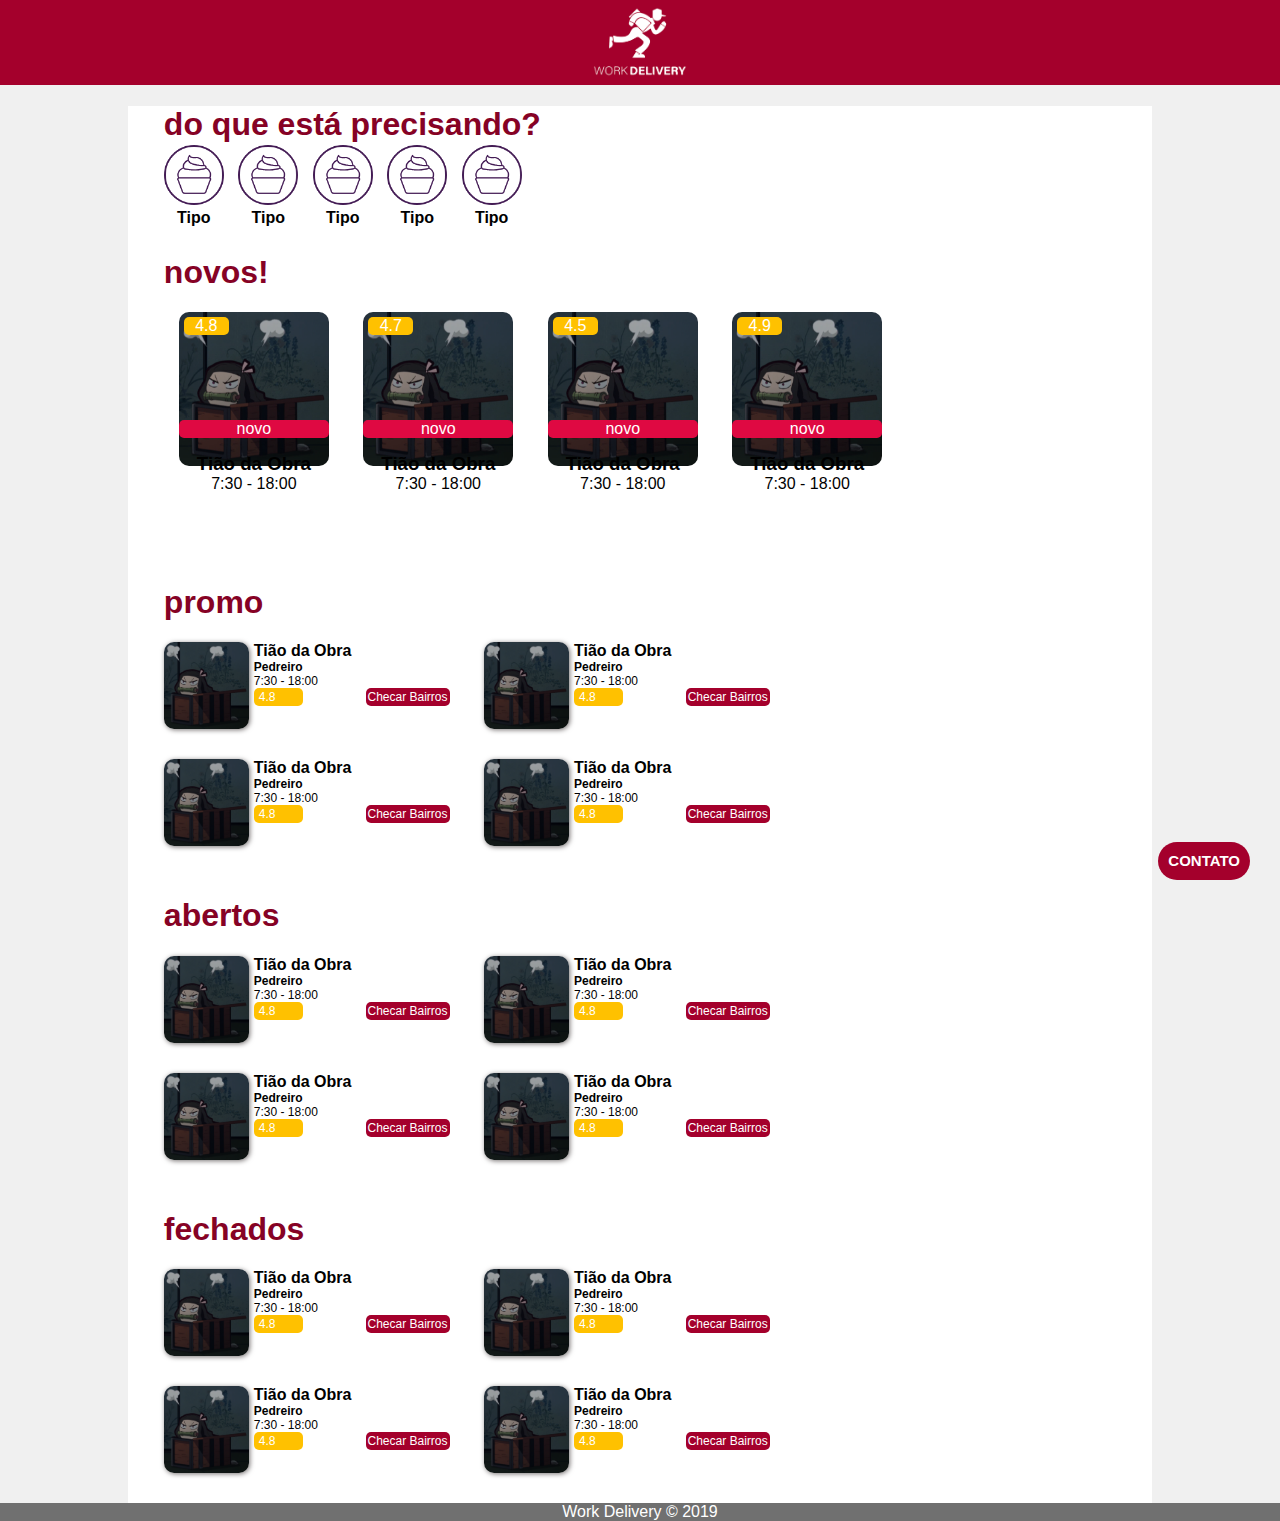
<file: index.html>
<!DOCTYPE html>
<html lang="en">

<head>
    <meta charset="UTF-8">
    <meta name="viewport" content="width=device-width, initial-scale=1.0">
    <meta http-equiv="X-UA-Compatible" content="ie=edge">
    <link rel="stylesheet" href="./css/estilos.css">
    <title>Work Delivery</title>
</head>

<body>
    <header>
        <div>
            <h1 id="header-logo">
                <a href="./index.html"><img src="./images/Logo.png" alt="Work Delivery Logo"></a>
            </h1>
        </div>
    </header>

    <div id="content-panel">

        <section class="navegation">
            <div class="container">
                <h1>do que está precisando?</h1>

                <nav>

                    <ul>
                        <li>
                            <img src="./images/ic_tudo_selecionado.png" alt="worktype">
                            <h4>Tipo</h4>
                        </li>
                        <li>
                            <img src="./images/ic_tudo_selecionado.png" alt="worktype">
                            <h4>Tipo</h4>
                        </li>
                        <li>
                            <img src="./images/ic_tudo_selecionado.png" alt="worktype">
                            <h4>Tipo</h4>
                        </li>
                        <li>
                            <img src="./images/ic_tudo_selecionado.png" alt="worktype">
                            <h4>Tipo</h4>
                        </li>
                        <li>
                            <img src="./images/ic_tudo_selecionado.png" alt="worktype">
                            <h4>Tipo</h4>
                        </li>
                    </ul>

                </nav>
            </div>
        </section>

        <section class="new-workers">
            <div class="container">
                <h1>novos!</h1>

                <ul>
                    <li>
                        <div class="worker-box">
                            <img src="./images/AndryNezuko.png" alt="worker-name">
                            <div class="rating">
                                <p>4.8</p>
                            </div>
                            <div class="new-bar">
                                <p>novo</p>
                            </div>
                            <div class="worker-label">
                                <h3>Tião da Obra</h3>
                                <p class="schedule">7:30 - 18:00</p>
                            </div>
                        </div>
                    </li>
                    <li>
                        <div class="worker-box">
                            <img src="./images/AndryNezuko.png" alt="worker-name">
                            <div class="rating">
                                <p>4.7</p>
                            </div>
                            <div class="new-bar">
                                <p>novo</p>
                            </div>
                            <div class="worker-label">
                                <h3>Tião da Obra</h3>
                                <p class="schedule">7:30 - 18:00</p>
                            </div>
                        </div>
                    </li>
                    <li>
                        <div class="worker-box">
                            <img src="./images/AndryNezuko.png" alt="worker-name">
                            <div class="rating">
                                <p>4.5</p>
                            </div>
                            <div class="new-bar">
                                <p>novo</p>
                            </div>
                            <div class="worker-label">
                                <h3>Tião da Obra</h3>
                                <p class="schedule">7:30 - 18:00</p>
                            </div>
                        </div>
                    </li>
                    <li>
                        <div class="worker-box">
                            <img src="./images/AndryNezuko.png" alt="worker-name">
                            <div class="rating">
                                <p>4.9</p>
                            </div>
                            <div class="new-bar">
                                <p>novo</p>
                            </div>
                            <div class="worker-label">
                                <h3>Tião da Obra</h3>
                                <p class="schedule">7:30 - 18:00</p>
                            </div>
                        </div>
                    </li>
                </ul>
            </div>
        </section>

        <section class="promo subsection">
            <div class="container">
                <h1>promo</h1>

                <ul>
                    <li>
                        <div class="worker-info">
                            <img src="./images/AndryNezuko.png" alt="worker-name">
                            <h3>Tião da Obra</h3>
                            <h4>Pedreiro</h4>
                            <p class="schedule">7:30 - 18:00</p>
                            <div class="rating">
                                <p>4.8</p>
                            </div>
                            <div class="coverage-area">
                                <p>Checar Bairros</p>
                            </div>
                        </div>
                    </li>
                    <li>
                        <div class="worker-info">
                            <img src="./images/AndryNezuko.png" alt="worker-name">
                            <h3>Tião da Obra</h3>
                            <h4>Pedreiro</h4>
                            <p class="schedule">7:30 - 18:00</p>
                            <div class="rating">
                                <p>4.8</p>
                            </div>
                            <div class="coverage-area">
                                <p>Checar Bairros</p>
                            </div>
                        </div>
                    </li>
                    <li>
                        <div class="worker-info">
                            <img src="./images/AndryNezuko.png" alt="worker-name">
                            <h3>Tião da Obra</h3>
                            <h4>Pedreiro</h4>
                            <p class="schedule">7:30 - 18:00</p>
                            <div class="rating">
                                <p>4.8</p>
                            </div>
                            <div class="coverage-area">
                                <p>Checar Bairros</p>
                            </div>
                        </div>
                    </li>
                    <li>
                        <div class="worker-info">
                            <img src="./images/AndryNezuko.png" alt="worker-name">
                            <h3>Tião da Obra</h3>
                            <h4>Pedreiro</h4>
                            <p class="schedule">7:30 - 18:00</p>
                            <div class="rating">
                                <p>4.8</p>
                            </div>
                            <div class="coverage-area">
                                <p>Checar Bairros</p>
                            </div>
                        </div>
                    </li>
                </ul>

            </div>
        </section>

        <section class="abertos subsection">
            <div class="container">
                <h1>abertos</h1>

                <ul>
                    <li>
                        <div class="worker-info">
                            <img src="./images/AndryNezuko.png" alt="worker-name">
                            <h3>Tião da Obra</h3>
                            <h4>Pedreiro</h4>
                            <p class="schedule">7:30 - 18:00</p>
                            <div class="rating">
                                <p>4.8</p>
                            </div>
                            <div class="coverage-area">
                                <p>Checar Bairros</p>
                            </div>
                        </div>
                    </li>
                    <li>
                        <div class="worker-info">
                            <img src="./images/AndryNezuko.png" alt="worker-name">
                            <h3>Tião da Obra</h3>
                            <h4>Pedreiro</h4>
                            <p class="schedule">7:30 - 18:00</p>
                            <div class="rating">
                                <p>4.8</p>
                            </div>
                            <div class="coverage-area">
                                <p>Checar Bairros</p>
                            </div>
                        </div>
                    </li>
                    <li>
                        <div class="worker-info">
                            <img src="./images/AndryNezuko.png" alt="worker-name">
                            <h3>Tião da Obra</h3>
                            <h4>Pedreiro</h4>
                            <p class="schedule">7:30 - 18:00</p>
                            <div class="rating">
                                <p>4.8</p>
                            </div>
                            <div class="coverage-area">
                                <p>Checar Bairros</p>
                            </div>
                        </div>
                    </li>
                    <li>
                        <div class="worker-info">
                            <img src="./images/AndryNezuko.png" alt="worker-name">
                            <h3>Tião da Obra</h3>
                            <h4>Pedreiro</h4>
                            <p class="schedule">7:30 - 18:00</p>
                            <div class="rating">
                                <p>4.8</p>
                            </div>
                            <div class="coverage-area">
                                <p>Checar Bairros</p>
                            </div>
                        </div>
                    </li>
                </ul>

            </div>
        </section>

        <section class="fechados subsection">
            <div class="container">
                <h1>fechados</h1>

                <ul>
                    <li>
                        <div class="worker-info">
                            <img src="./images/AndryNezuko.png" alt="worker-name">
                            <h3>Tião da Obra</h3>
                            <h4>Pedreiro</h4>
                            <p class="schedule">7:30 - 18:00</p>
                            <div class="rating">
                                <p>4.8</p>
                            </div>
                            <div class="coverage-area">
                                <p>Checar Bairros</p>
                            </div>
                        </div>
                    </li>
                    <li>
                        <div class="worker-info">
                            <img src="./images/AndryNezuko.png" alt="worker-name">
                            <h3>Tião da Obra</h3>
                            <h4>Pedreiro</h4>
                            <p class="schedule">7:30 - 18:00</p>
                            <div class="rating">
                                <p>4.8</p>
                            </div>
                            <div class="coverage-area">
                                <p>Checar Bairros</p>
                            </div>
                        </div>
                    </li>
                    <li>
                        <div class="worker-info">
                            <img src="./images/AndryNezuko.png" alt="worker-name">
                            <h3>Tião da Obra</h3>
                            <h4>Pedreiro</h4>
                            <p class="schedule">7:30 - 18:00</p>
                            <div class="rating">
                                <p>4.8</p>
                            </div>
                            <div class="coverage-area">
                                <p>Checar Bairros</p>
                            </div>
                        </div>
                    </li>
                    <li>
                        <div class="worker-info">
                            <img src="./images/AndryNezuko.png" alt="worker-name">
                            <h3>Tião da Obra</h3>
                            <h4>Pedreiro</h4>
                            <p class="schedule">7:30 - 18:00</p>
                            <div class="rating">
                                <p>4.8</p>
                            </div>
                            <div class="coverage-area">
                                <p>Checar Bairros</p>
                            </div>
                        </div>
                    </li>
                </ul>

            </div>
        </section>

    </div>

    <div id="button-contact">
        <a href="./Sobre.html"> Contato <a></a>
    </div>

    <footer>
        <p>
            Work Delivery &copy; 2019
        </p>
    </footer>
</body>

</html>
</file>
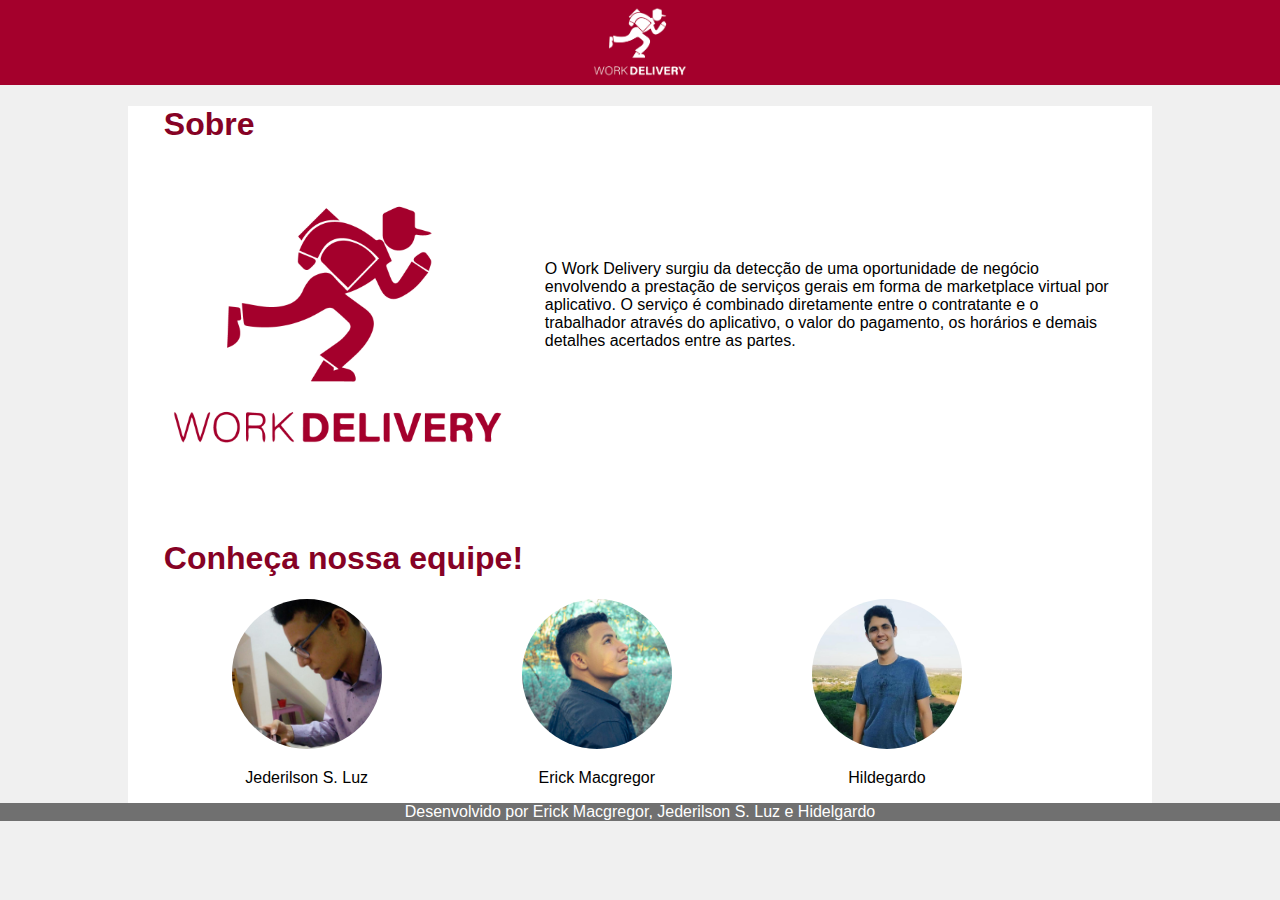
<file: Sobre.html>
<!DOCTYPE html>
<html>

<head>
    <title>WorkDelivery</title>
    <meta charset="utf-8">
    <link rel="stylesheet" href="css/estilos.css">
</head>

<body>
    <header>
        <div>
            <h1 id="header-logo">
                <a href="./index.html"><img src="./images/Logo.png" alt="Work Delivery Logo"></a>
            </h1>
        </div>
    </header>

    <div id="content-panel">

        <section class="about">
            <div class="container">
                <h1>Sobre</h1>

                <img class="col-4" src="images/work-delivery-vermelho-maior.png" alt="logo_workdelivery" width="350">

                <p>
                    O Work Delivery surgiu da detecção de uma oportunidade de negócio envolvendo a prestação de serviços gerais em forma de marketplace virtual por aplicativo. O serviço é combinado diretamente entre o contratante e o trabalhador através do aplicativo, o
                    valor do pagamento, os horários e demais detalhes acertados entre as partes.
                </p>

            </div>
        </section>

        <section class=team>
            <div class="container">
                <h1>Conheça nossa equipe!</h1>

                <div class="perfil-box">
                    <img class="perfil-box-img" src="images/jederilson.jpg" alt="foto de perfil" height="150px">
                    <p class="item-text">Jederilson S. Luz</p>
                </div>
                <div class="perfil-box">
                    <img class="perfil-box-img" src="images/mac_image.jpg" alt="foto de perfil" height="150px">
                    <p class="item-text">Erick Macgregor</p>
                </div>
                <div class="perfil-box">
                    <img class="perfil-box-img" src="images/hidel.jpg" alt="foto de perfil" height="150px">
                    <p class="item-text">Hildegardo</p>
                </div>
            </div>
        </section>

    </div>

    <footer>
        <div>
            <span>Desenvolvido por Erick Macgregor, Jederilson S. Luz e Hidelgardo
            </span>
        </div>
    </footer>
</body>

</html>
</file>
<file: css/estilos.css>
/*Global*/

body {
    margin: 0%;
    padding: 0%;
    font-family: 'Lucida Sans', 'Lucida Sans Regular', 'Lucida Grande', 'Lucida Sans Unicode', Geneva, Verdana, sans-serif;
    background-color: #f0f0f0;
}

ul,
li {
    list-style-type: none;
    display: inline-block;
    margin: 0;
    padding: 0;
}

#content-panel {
    width: 80%;
    margin: auto;
    background-color: #fff;
}

.container {
    width: 93%;
    margin: auto;
}

section h1 {
    color: #860225;
}

.rating {
    background-color: #FFC100;
    border-radius: 5px;
    color: #fff;
    width: 45px;
}

.rating p {
    margin: 0px;
}


/*Header*/

header,
header h1 {
    margin: 0px;
    text-align: center;
    background-color: #a4002c;
    max-height: 85px;
}

#header-logo img {
    align-content: center;
    margin-top: 7px;
    height: 70px;
}


/*Navegation*/

.navegation h1 {
    margin-bottom: 0px;
}

.navegation li {
    text-align: center;
    align-content: center;
    margin: 2px 10px 5px 0px;
}

.navegation img {
    width: 60px;
}

.navegation h4 {
    margin: 0px;
}


/*New-Workers*/

.new-workers li {
    height: 250px;
}

.worker-box {
    position: relative;
}

.worker-box {
    padding: 0px 15px;
    margin: 0px 0px 35px;
    text-align: center;
}

.worker-box img {
    width: 150px;
    position: absolute;
    top: 0px;
    left: 15px;
    float: left;
    border-radius: 10px;
}

.worker-box .new-bar {
    background-color: #df0942;
    border-radius: 5px;
    color: #fff;
    width: 150px;
    position: relative;
    top: 90px;
    left: 0px;
}

.worker-box .new-bar p {
    margin: 0px;
}

.worker-box .rating {
    position: relative;
    top: 5px;
    left: 5px;
}

.worker-label {
    position: relative;
    top: 100px;
}

.worker-box h3 {
    margin: 5px 0px 0px 0px;
}

.worker-box p {
    margin: 0px;
}


/*Subsections*/

.subsection ul {
    width: 100%;
}

.subsection li {
    width: 30%;
    margin: 0px 30px 30px 0px;
}

.worker-info img {
    width: 85px;
    border-radius: 10px;
    margin-right: 5px;
    float: left;
    box-shadow: 1px 1px 5px rgb(121, 116, 116);
}

.subsection h3 {
    font-size: 16px;
}

.subsection h4,
.subsection p {
    font-size: 12px;
}

.subsection p {
    font-size: 12px;
}

.subsection h3,
.subsection h4,
.subsection p {
    margin: 0px;
}

.subsection .rating {
    float: left;
    padding: 2px;
}

.subsection .rating p {
    margin-left: 3px;
}

.subsection .coverage-area {
    float: right;
    background-color: #a4002c;
    color: #fff;
    padding: 2px;
    border-radius: 5px;
}


/*About*/

.about p {
    width: 60%;
    float: right;
    margin-top: 10%;
}


/*Team*/

.perfil-box {
    text-align: center;
    display: inline-block;
    width: 30%;
}

.perfil-box img {
    border-radius: 180px;
}


/*button-contact*/

#button-contact {
    position: fixed;
    bottom: 20px;
    right: 30px;
    background-color: #a4002c;
    border-radius: 25px;
    padding: 10px;
}

#button-contact a {
    text-decoration: none;
    color: #fff;
    text-transform: uppercase;
    font-weight: bold;
    font-size: 15px;
}


/*Footer*/

footer {
    margin-top: 0px;
    background-color: #707070;
    color: #fff;
    text-align: center;
}

footer p {
    margin: 0px;
}
</file>
